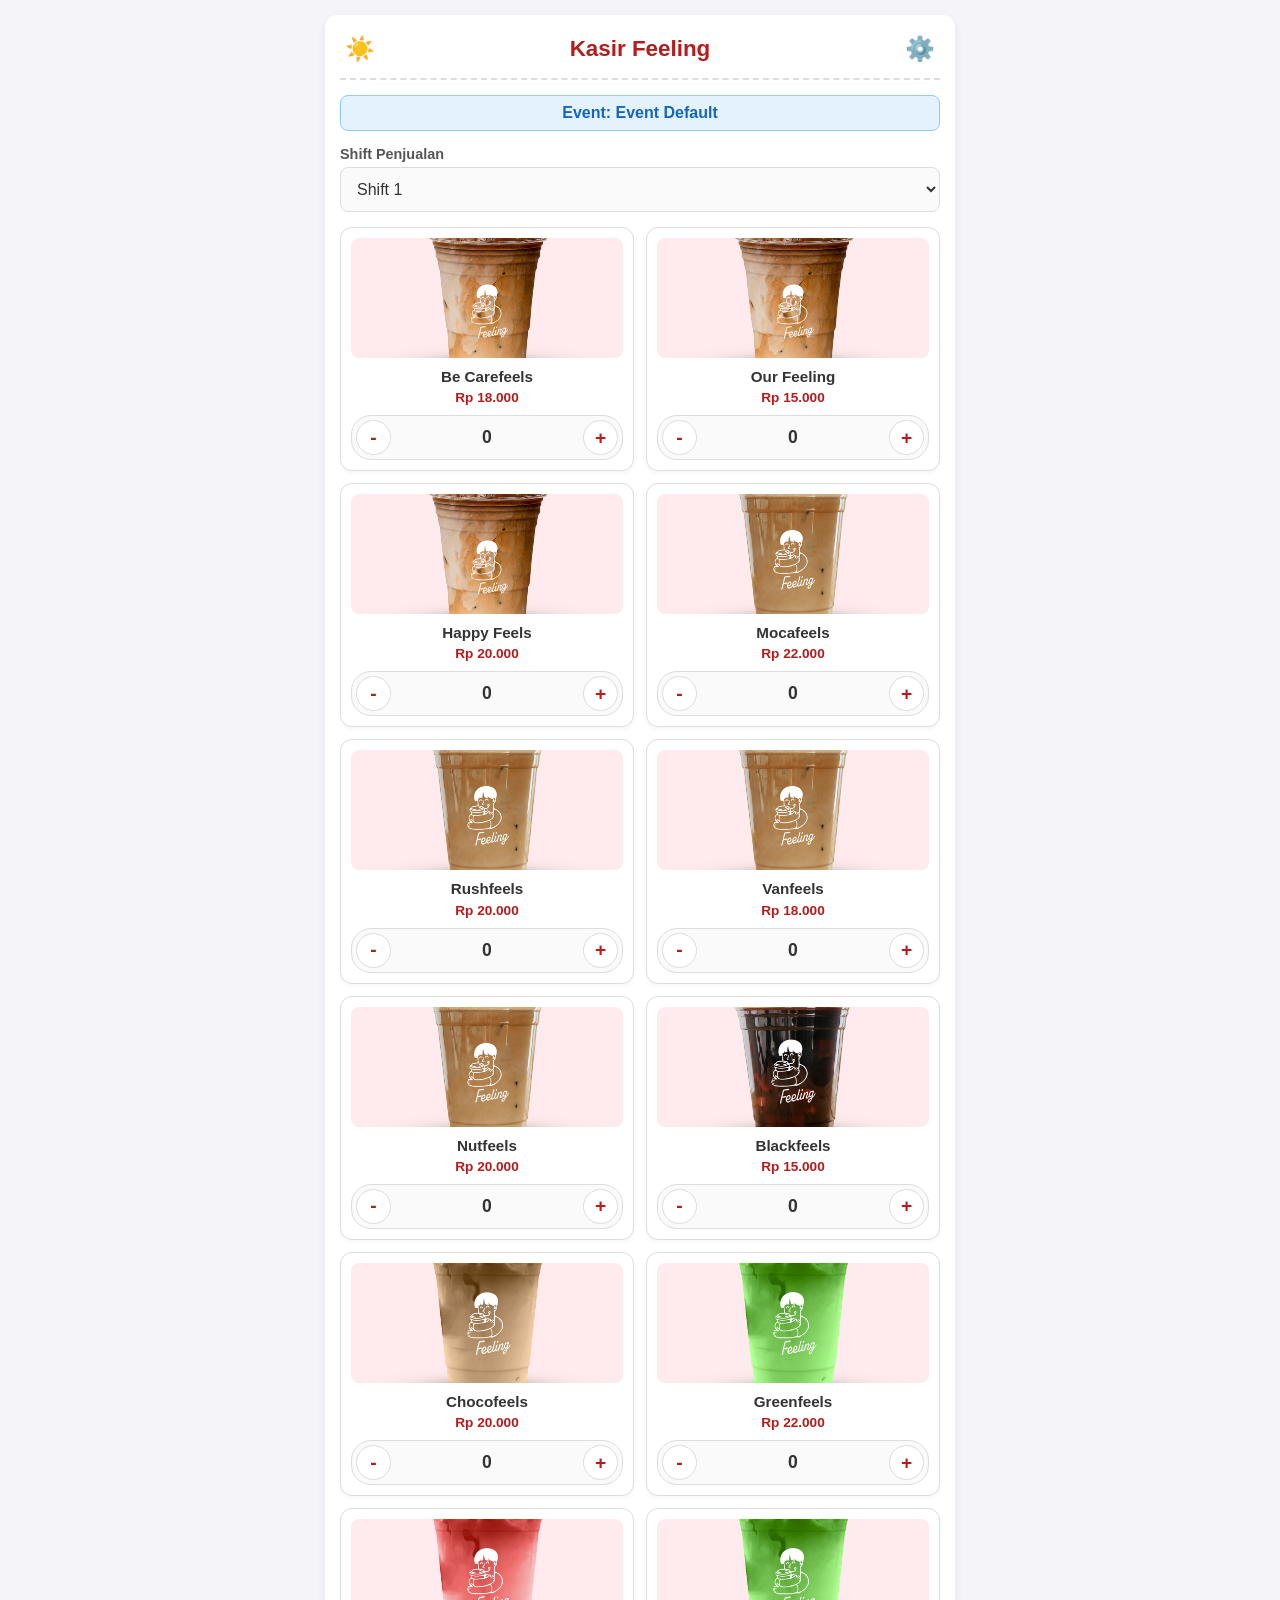
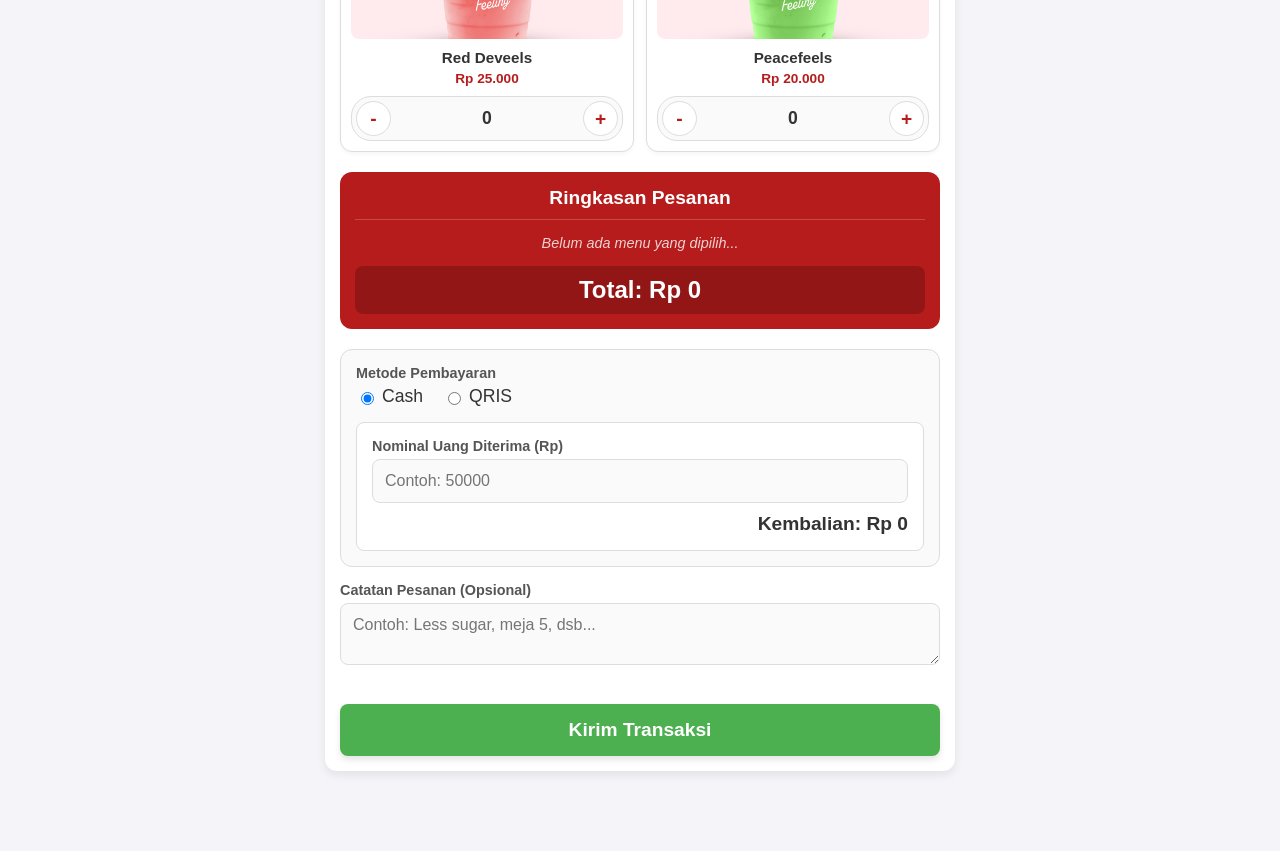
<file: index.html>
<!DOCTYPE html>
<html lang="id">
<head>
    <meta charset="UTF-8">
    <meta name="viewport" content="width=device-width, initial-scale=1.0">
    <title>Kasir Kopi Feeling - Event Edition</title>
    <style>
        /* GAYA GLOBAL */
        :root {
            --bg-body: #f4f4f9;
            --bg-container: #fff;
            --text-color: #333;
            --text-muted: #555;
            --border-color: #ddd;
            --card-bg: white;
            --input-bg: #fafafa;
            --primary-color: #b71c1c;
        }

        body.dark-mode {
            --bg-body: #121212;
            --bg-container: #1e1e1e;
            --text-color: #e0e0e0;
            --text-muted: #aaa;
            --border-color: #444;
            --card-bg: #2c2c2c;
            --input-bg: #333;
            --primary-color: #ff5252;
        }

        body { font-family: 'Segoe UI', Tahoma, Geneva, Verdana, sans-serif; background-color: var(--bg-body); padding: 15px; color: var(--text-color); margin: 0; padding-bottom: 80px; transition: background-color 0.3s, color 0.3s;}
        .container { max-width: 600px; margin: 0 auto; background: var(--bg-container); padding: 15px; border-radius: 12px; box-shadow: 0 4px 10px rgba(0,0,0,0.08); transition: background-color 0.3s;}
        
        /* HEADER */
        .header-top { display: flex; justify-content: space-between; align-items: center; margin-bottom: 15px; border-bottom: 2px dashed var(--border-color); padding-bottom: 10px;}
        .header-top h2 { margin: 0; color: var(--primary-color); font-size: 1.4rem;}
        .icon-btn { background: none; border: none; font-size: 1.5rem; cursor: pointer; color: var(--text-color); padding: 5px;}
        
        .event-indicator { text-align: center; background: #e3f2fd; color: #1565c0; padding: 8px; border-radius: 8px; font-weight: bold; margin-bottom: 15px; border: 1px solid #90caf9;}
        body.dark-mode .event-indicator { background: #0d47a1; color: #bbdefb; border-color: #1976d2;}

        .form-group { margin-bottom: 15px; }
        label.form-label { display: block; margin-bottom: 5px; font-weight: bold; color: var(--text-muted); font-size: 0.9rem;}
        select, input[type="text"].form-control, input[type="number"].form-control, textarea.form-control { width: 100%; padding: 12px; border: 1px solid var(--border-color); border-radius: 8px; box-sizing: border-box; font-size: 1rem; background-color: var(--input-bg); color: var(--text-color); font-family: inherit;}
        
        /* Grid Menu */
        .menu-grid { display: grid; grid-template-columns: repeat(2, 1fr); gap: 12px; margin-top: 10px; }
        .menu-card { background: var(--card-bg); border: 1px solid var(--border-color); border-radius: 12px; padding: 10px; text-align: center; box-shadow: 0 2px 4px rgba(0,0,0,0.04); display: flex; flex-direction: column; position: relative;}
        .menu-img { width: 100%; height: 120px; object-fit: cover; border-radius: 8px; background-color: #ffebee; margin-bottom: 10px; }
        .menu-title { font-weight: bold; font-size: 0.95rem; margin-bottom: 4px; line-height: 1.2;}
        .menu-price { color: var(--primary-color); font-size: 0.85rem; font-weight: bold; margin-bottom: 10px; flex-grow: 1;}
        
        .menu-card.disabled { opacity: 0.5; filter: grayscale(80%); pointer-events: none; }
        .badge-habis { display: none; position: absolute; top: 40%; left: 50%; transform: translate(-50%, -50%); background: red; color: white; padding: 5px 10px; border-radius: 5px; font-weight: bold; font-size: 1.2rem; transform: rotate(-10deg) translate(-50%, -50%); transform-origin: left;}
        .menu-card.disabled .badge-habis { display: block; }

        .qty-controls { display: flex; align-items: center; justify-content: space-between; background: var(--input-bg); border-radius: 20px; padding: 4px; border: 1px solid var(--border-color); }
        .btn-qty { width: 35px; height: 35px; background-color: var(--bg-container); color: var(--primary-color); border: 1px solid var(--border-color); border-radius: 50%; font-size: 1.2rem; font-weight: bold; cursor: pointer; display: flex; align-items: center; justify-content: center; }
        .qty-value { font-weight: bold; font-size: 1.1rem; width: 30px; text-align: center; }

        .summary-area { background-color: var(--primary-color); color: white; padding: 15px; border-radius: 12px; margin-top: 20px; }
        .summary-area h3 { margin-top: 0; margin-bottom: 15px; font-size: 1.2rem; text-align: center; border-bottom: 1px solid rgba(255,255,255,0.2); padding-bottom: 10px;}
        .summary-list { list-style: none; padding: 0; margin: 0; font-size: 0.95rem; }
        .summary-item { display: flex; justify-content: space-between; margin-bottom: 8px; border-bottom: 1px dashed rgba(255,255,255,0.3); padding-bottom: 5px;}
        .summary-item-name { flex-grow: 1; }
        .summary-item-qty { margin-right: 15px; font-weight: bold; color: #ffc107;}
        .summary-empty { text-align: center; font-style: italic; opacity: 0.8; font-size: 0.9rem; margin-bottom: 10px;}
        .total-box { font-size: 1.5rem; font-weight: bold; text-align: center; margin-top: 15px; padding: 10px; background: rgba(0,0,0,0.2); border-radius: 8px; }
        
        .payment-section { margin-top: 20px; background: var(--input-bg); padding: 15px; border-radius: 12px; border: 1px solid var(--border-color);}
        .payment-methods { display: flex; gap: 20px; margin-top: 5px; }
        .payment-methods label { display: flex; align-items: center; gap: 5px; font-size: 1.1rem;}
        #cash-section { background: var(--bg-container); padding: 15px; border-radius: 8px; margin-top: 15px; border: 1px solid var(--border-color); }
        .change-box { font-size: 1.2rem; font-weight: bold; margin-top: 10px; text-align: right; }
        #qris-section { background: var(--bg-container); padding: 15px; border-radius: 8px; margin-top: 15px; border: 2px dashed var(--primary-color); text-align: center; display: none; }
        .qris-img { max-width: 100%; height: auto; border-radius: 8px; margin-bottom: 10px; cursor: pointer; }
        .qris-amount-alert { font-size: 1.3rem; font-weight: bold; color: var(--primary-color); }

        .btn-submit { background-color: #4CAF50; color: white; width: 100%; font-size: 1.2rem; padding: 15px; margin-top: 20px; border: none; border-radius: 8px; cursor: pointer; font-weight: bold; box-shadow: 0 4px 6px rgba(0,0,0,0.1);}
        .btn-submit:disabled { background-color: #a5d6a7; cursor: not-allowed; }

        /* MODAL SETTING */
        .modal-overlay { display: none; position: fixed; top: 0; left: 0; width: 100%; height: 100%; background: rgba(0,0,0,0.6); z-index: 1000; justify-content: center; align-items: center; padding: 20px; box-sizing: border-box;}
        .modal-content { background: var(--bg-container); color: var(--text-color); width: 100%; max-width: 500px; max-height: 90vh; border-radius: 12px; padding: 20px; display: flex; flex-direction: column; box-shadow: 0 10px 30px rgba(0,0,0,0.5);}
        .modal-header { display: flex; justify-content: space-between; align-items: center; border-bottom: 1px solid var(--border-color); padding-bottom: 10px; margin-bottom: 15px;}
        .modal-header h3 { margin: 0; color: var(--primary-color); }
        .modal-body { overflow-y: auto; flex-grow: 1; padding-right: 5px;}
        
        .setting-menu-item { display: flex; align-items: center; justify-content: space-between; border: 1px solid var(--border-color); padding: 10px; border-radius: 8px; margin-bottom: 10px; background: var(--input-bg);}
        .setting-menu-info { flex-grow: 1; }
        .setting-menu-name { font-weight: bold; font-size: 0.95rem; margin-bottom: 5px;}
        .setting-menu-controls { display: flex; gap: 10px; align-items: center;}
        .setting-price-input { width: 90px; padding: 5px; border-radius: 4px; border: 1px solid var(--border-color); background: var(--bg-container); color: var(--text-color);}
        
        .switch { position: relative; display: inline-block; width: 40px; height: 20px; }
        .switch input { opacity: 0; width: 0; height: 0; }
        .slider { position: absolute; cursor: pointer; top: 0; left: 0; right: 0; bottom: 0; background-color: #ccc; transition: .4s; border-radius: 20px; }
        .slider:before { position: absolute; content: ""; height: 14px; width: 14px; left: 3px; bottom: 3px; background-color: white; transition: .4s; border-radius: 50%; }
        input:checked + .slider { background-color: #4CAF50; }
        input:checked + .slider:before { transform: translateX(20px); }

        .modal-footer { margin-top: 15px; display: flex; justify-content: flex-end; gap: 10px; border-top: 1px solid var(--border-color); padding-top: 15px;}
        .btn-modal { padding: 10px 15px; border: none; border-radius: 6px; cursor: pointer; font-weight: bold; }
        .btn-cancel { background: #e0e0e0; color: #333; }
        .btn-save { background: var(--primary-color); color: white; }

        #qris-fullscreen-overlay { display: none; position: fixed; top: 0; left: 0; width: 100%; height: 100%; background-color: white; z-index: 9999; justify-content: center; align-items: center; flex-direction: column; padding: 20px; box-sizing: border-box; cursor: pointer; }
        body.dark-mode #qris-fullscreen-overlay { background-color: #121212; }
        .qris-fullscreen-img { width: 100%; max-width: 400px; height: auto; border-radius: 15px; margin-bottom: 30px; }
        .qris-fullscreen-amount { font-size: 2.5rem; font-weight: bold; color: var(--primary-color); background: #ffebee; padding: 15px 30px; border-radius: 15px; text-align: center;}
        body.dark-mode .qris-fullscreen-amount { background: #3e2723; }

        /* TAMPILAN NOTA TRANSAKSI */
        #receipt-overlay { display: none; position: fixed; top: 0; left: 0; width: 100%; height: 100%; background: rgba(0,0,0,0.85); z-index: 10000; justify-content: center; align-items: center; flex-direction: column; padding: 20px; box-sizing: border-box; cursor: pointer;}
        .receipt-card { background: #fff; color: #222; width: 100%; max-width: 320px; padding: 25px 20px; border-radius: 6px; box-shadow: 0 10px 30px rgba(0,0,0,0.5); text-align: center; font-family: 'Courier New', Courier, monospace; position: relative;}
        .receipt-header { display: flex; flex-direction: column; align-items: center; justify-content: center; border-bottom: 2px dashed #444; padding-bottom: 10px; margin-bottom: 10px;}
        .receipt-logo { width: 140px; height: auto; margin-bottom: 8px; display: block;}
        .receipt-event-name { font-size: 1rem; font-weight: bold; width: 100%;}
        .receipt-queue-title { font-size: 0.9rem; margin-top: 5px; }
        .receipt-queue-number { font-size: 3.5rem; font-weight: bold; margin: 0; color: #000; line-height: 1;}
        .receipt-items { text-align: left; margin: 15px 0; border-top: 2px dashed #444; border-bottom: 2px dashed #444; padding: 15px 0;}
        .receipt-item { display: flex; justify-content: space-between; margin-bottom: 5px; font-size: 0.95rem; font-weight: bold;}
        .receipt-total { font-weight: bold; font-size: 1.1rem; display: flex; justify-content: space-between; margin-bottom: 10px;}
        .receipt-footer { font-size: 0.85rem; margin-top: 20px; border-top: 2px dashed #444; padding-top: 15px;}
        .instruction-text { color: white; margin-top: 25px; font-size: 1rem; text-align: center; background: rgba(255,255,255,0.2); padding: 10px 20px; border-radius: 30px;}
        .receipt-note { font-style: italic; background: #eee; padding: 8px; margin: 10px 0; font-size: 0.85rem; text-align: left; border-radius: 4px; border-left: 3px solid #444;}
    </style>
</head>
<body>

<div class="container">
    <div class="header-top">
        <button class="icon-btn" id="btn-theme" onclick="toggleTheme()">☀️</button>
        <h2>Kasir Feeling</h2>
        <button class="icon-btn" onclick="openSettings()">⚙️</button>
    </div>

    <div class="event-indicator" id="display-event-name">Event: Belum Diatur</div>
    
    <div class="form-group">
        <label class="form-label">Shift Penjualan</label>
        <select id="shift">
            <option value="Shift 1">Shift 1</option>
            <option value="Shift 2">Shift 2</option>
        </select>
    </div>

    <div class="menu-grid" id="menu-grid"></div>

    <div class="summary-area">
        <h3>Ringkasan Pesanan</h3>
        <div id="summary-empty" class="summary-empty">Belum ada menu yang dipilih...</div>
        <ul class="summary-list" id="summary-list"></ul>
        <div class="total-box">Total: Rp <span id="total-price">0</span></div>
    </div>

    <div class="payment-section">
        <div class="form-group">
            <label class="form-label">Metode Pembayaran</label>
            <div class="payment-methods">
                <label><input type="radio" name="pembayaran" value="Cash" checked onchange="togglePaymentSection()"> Cash</label>
                <label><input type="radio" name="pembayaran" value="QRIS" onchange="togglePaymentSection()"> QRIS</label>
            </div>
        </div>

        <div id="cash-section">
            <div class="form-group" style="margin-bottom: 5px;">
                <label class="form-label">Nominal Uang Diterima (Rp)</label>
                <input type="number" id="cash-given" class="form-control" placeholder="Contoh: 50000" oninput="calculateChange()">
            </div>
            <div class="change-box">Kembalian: <span id="change-amount">Rp 0</span></div>
        </div>

        <div id="qris-section">
            <div style="font-size: 1.1rem; margin-bottom: 10px;">Tap QRIS untuk perbesar:</div>
            <img src="qris.jpeg" alt="QRIS Kopi Feeling" class="qris-img" onclick="openFullscreenQR()">
            <br>
            <div class="qris-amount-alert">Input Nominal: Rp <span id="qris-amount-text">0</span></div>
        </div>
    </div>

    <div class="form-group" style="margin-top: 15px;">
        <label class="form-label">Catatan Pesanan (Opsional)</label>
        <textarea id="catatan" class="form-control" rows="2" placeholder="Contoh: Less sugar, meja 5, dsb..."></textarea>
    </div>

    <button class="btn-submit" onclick="submitData()">Kirim Transaksi</button>
</div>

<div id="modal-settings" class="modal-overlay">
    <div class="modal-content">
        <div class="modal-header">
            <h3>⚙️ Pengaturan Event</h3>
        </div>
        <div class="modal-body">
            <div class="form-group">
                <label class="form-label">Nama Event Aktif</label>
                <input type="text" id="setting-event-name" class="form-control" placeholder="Contoh: Bazar Kemang">
            </div>
            <h4 style="margin-bottom: 10px; border-bottom: 1px solid var(--border-color); padding-bottom:5px;">Atur Harga & Ketersediaan</h4>
            <div id="setting-menu-list"></div>
        </div>
        <div class="modal-footer">
            <button class="btn-modal btn-cancel" onclick="closeSettings()">Batal</button>
            <button class="btn-modal btn-save" onclick="saveSettings()">Simpan</button>
        </div>
    </div>
</div>

<div id="qris-fullscreen-overlay" onclick="closeFullscreenQR()">
    <div class="qris-fullscreen-amount">Rp <span id="qris-fullscreen-amount-text">0</span></div>
    <img src="qris.jpeg" alt="QRIS Besar" class="qris-fullscreen-img">
    <div style="color: #888; font-size: 0.9rem;">Sentuh layar di mana saja untuk kembali</div>
</div>

<div id="receipt-overlay" onclick="closeReceipt()">
    <div class="receipt-card" id="receipt-card">
    </div>
    <div class="instruction-text">👆 Tap layar untuk pesanan baru 👆</div>
</div>

<script>
    // MASUKKAN URL WEB APP ANDA DI BAWAH INI
    const scriptURL = 'https://script.google.com/macros/s/AKfycbzJNTDv3JLvTH4Zn77AK0wvxA2eha-Vx1n6xzl8iW8v38mR6KNBmV6KNQ1xQLXP-bez/exec';

    const defaultMenus = [
        { name: "Be Carefeels", price: 18000, qty: 0, img: "menu-becarefeels.png", available: true },
        { name: "Our Feeling", price: 15000, qty: 0, img: "menu-ourfeeling.png", available: true },
        { name: "Happy Feels", price: 20000, qty: 0, img: "menu-happyfeels.png", available: true },
        { name: "Mocafeels", price: 22000, qty: 0, img: "menu-mocafeels.png", available: true },
        { name: "Rushfeels", price: 20000, qty: 0, img: "menu-rushfeels.png", available: true },
        { name: "Vanfeels", price: 18000, qty: 0, img: "menu-vanfeels.png", available: true },
        { name: "Nutfeels", price: 20000, qty: 0, img: "menu-nutfeels.png", available: true },
        { name: "Blackfeels", price: 15000, qty: 0, img: "menu-blackfeels.png", available: true },
        { name: "Chocofeels", price: 20000, qty: 0, img: "menu-chocofeels.png", available: true },
        { name: "Greenfeels", price: 22000, qty: 0, img: "menu-greenfeels.png", available: true },
        { name: "Red Deveels", price: 25000, qty: 0, img: "menu-reddeveels.png", available: true },
        { name: "Peacefeels", price: 20000, qty: 0, img: "menu-Peacefeels.png", available: true }
    ];

    let menus = [];
    let currentTotal = 0;
    let eventName = "Event Default";

    window.onload = function() {
        loadDataFromStorage();
        applyTheme();
        renderMenuGrid();
        togglePaymentSection();
    };

    function loadDataFromStorage() {
        const savedEvent = localStorage.getItem('kopiFeeling_EventName');
        if (savedEvent) eventName = savedEvent;
        document.getElementById('display-event-name').innerText = "Event: " + eventName;
        const savedMenus = localStorage.getItem('kopiFeeling_Menus');
        if (savedMenus) {
            menus = JSON.parse(savedMenus);
            menus.forEach(m => m.qty = 0);
        } else {
            menus = JSON.parse(JSON.stringify(defaultMenus)); 
        }
    }

    function toggleTheme() {
        const body = document.body;
        body.classList.toggle('dark-mode');
        const isDark = body.classList.contains('dark-mode');
        localStorage.setItem('kopiFeeling_DarkMode', isDark ? 'yes' : 'no');
        document.getElementById('btn-theme').innerText = isDark ? '🌙' : '☀️';
    }

    function applyTheme() {
        const isDark = localStorage.getItem('kopiFeeling_DarkMode') === 'yes';
        if (isDark) {
            document.body.classList.add('dark-mode');
            document.getElementById('btn-theme').innerText = '🌙';
        }
    }

    function openSettings() {
        document.getElementById('modal-settings').style.display = 'flex';
        document.getElementById('setting-event-name').value = eventName;
        const settingList = document.getElementById('setting-menu-list');
        settingList.innerHTML = '';
        menus.forEach((menu, index) => {
            const item = document.createElement('div');
            item.className = 'setting-menu-item';
            item.innerHTML = `
                <div class="setting-menu-info">
                    <div class="setting-menu-name">${menu.name}</div>
                    <small>Rp</small>
                    <input type="number" class="setting-price-input" id="set-price-${index}" value="${menu.price}">
                </div>
                <div class="setting-menu-controls">
                    <small>${menu.available ? 'Tersedia' : 'Habis'}</small>
                    <label class="switch">
                        <input type="checkbox" id="set-avail-${index}" ${menu.available ? 'checked' : ''}>
                        <span class="slider"></span>
                    </label>
                </div>
            `;
            settingList.appendChild(item);
        });
    }

    function closeSettings() { document.getElementById('modal-settings').style.display = 'none'; }

    function saveSettings() {
        const newEventName = document.getElementById('setting-event-name').value;
        if (newEventName.trim() === "") { alert("Nama Event tidak boleh kosong!"); return; }
        eventName = newEventName;
        localStorage.setItem('kopiFeeling_EventName', eventName);
        document.getElementById('display-event-name').innerText = "Event: " + eventName;
        menus.forEach((menu, index) => {
            menu.price = parseInt(document.getElementById(`set-price-${index}`).value) || 0;
            menu.available = document.getElementById(`set-avail-${index}`).checked;
            if(!menu.available) menu.qty = 0; 
        });
        localStorage.setItem('kopiFeeling_Menus', JSON.stringify(menus));
        closeSettings();
        renderMenuGrid(); 
        updateOrderSummary();
        alert("Pengaturan Event berhasil disimpan!");
    }

    function renderMenuGrid() {
        const grid = document.getElementById('menu-grid');
        grid.innerHTML = ''; 
        menus.forEach((menu, index) => {
            const card = document.createElement('div');
            card.className = `menu-card ${menu.available ? '' : 'disabled'}`;
            card.innerHTML = `
                <div class="badge-habis">HABIS</div>
                <img src="${menu.img}" alt="${menu.name}" class="menu-img">
                <div class="menu-title">${menu.name}</div>
                <div class="menu-price">Rp ${menu.price.toLocaleString('id-ID')}</div>
                <div class="qty-controls">
                    <button class="btn-qty" onclick="changeQty(${index}, -1)">-</button>
                    <span class="qty-value" id="qty-${index}">${menu.qty}</span>
                    <button class="btn-qty" onclick="changeQty(${index}, 1)">+</button>
                </div>
            `;
            grid.appendChild(card);
        });
    }

    function changeQty(index, delta) {
        if (!menus[index].available) return; 
        let newQty = menus[index].qty + delta;
        if (newQty < 0) newQty = 0; 
        menus[index].qty = newQty;
        document.getElementById(`qty-${index}`).innerText = newQty; 
        updateOrderSummary(); 
    }

    function updateOrderSummary() {
        const summaryList = document.getElementById('summary-list');
        const summaryEmpty = document.getElementById('summary-empty');
        summaryList.innerHTML = '';
        currentTotal = 0;
        let hasOrder = false;
        menus.forEach(menu => {
            if (menu.qty > 0) {
                hasOrder = true;
                let subtotal = menu.price * menu.qty;
                currentTotal += subtotal;
                const li = document.createElement('li');
                li.className = 'summary-item';
                li.innerHTML = `
                    <span class="summary-item-qty">${menu.qty}x</span>
                    <span class="summary-item-name">${menu.name}</span>
                    <span>Rp ${subtotal.toLocaleString('id-ID')}</span>
                `;
                summaryList.appendChild(li);
            }
        });
        summaryEmpty.style.display = hasOrder ? 'none' : 'block';
        document.getElementById('total-price').innerText = currentTotal.toLocaleString('id-ID');
        document.getElementById('qris-amount-text').innerText = currentTotal.toLocaleString('id-ID');
        calculateChange();
    }

    function togglePaymentSection() {
        const pembayaran = document.querySelector('input[name="pembayaran"]:checked').value;
        if (pembayaran === 'Cash') {
            document.getElementById('cash-section').style.display = 'block';
            document.getElementById('qris-section').style.display = 'none';
        } else {
            document.getElementById('cash-section').style.display = 'none';
            document.getElementById('qris-section').style.display = 'block';
            document.getElementById('cash-given').value = ''; 
        }
        calculateChange();
    }

    function calculateChange() {
        const cashGiven = parseInt(document.getElementById('cash-given').value) || 0;
        const changeAmountDisplay = document.getElementById('change-amount');
        const pembayaran = document.querySelector('input[name="pembayaran"]:checked').value;
        if (pembayaran === 'Cash' && cashGiven > 0) {
            if (cashGiven >= currentTotal) {
                const change = cashGiven - currentTotal;
                changeAmountDisplay.innerText = "Rp " + change.toLocaleString('id-ID');
                changeAmountDisplay.style.color = '#4CAF50'; 
            } else {
                changeAmountDisplay.innerText = "Uang Kurang!";
                changeAmountDisplay.style.color = '#ff5252'; 
            }
        } else {
            changeAmountDisplay.innerText = "Rp 0";
            changeAmountDisplay.style.color = 'inherit';
        }
    }

    function openFullscreenQR() {
        if (currentTotal === 0) { alert("Silakan pilih menu terlebih dahulu!"); return; }
        document.getElementById('qris-fullscreen-amount-text').innerText = currentTotal.toLocaleString('id-ID');
        document.getElementById('qris-fullscreen-overlay').style.display = 'flex';
    }

    function closeFullscreenQR() { document.getElementById('qris-fullscreen-overlay').style.display = 'none'; }

    // NOTA DIGITAL DIPERBARUI
    function showReceipt(pesanan, total, pembayaran, sequenceNumber, shift, cashGiven, kembalian, catatan) {
        const receiptCard = document.getElementById('receipt-card');
        let itemsHtml = '';
        pesanan.forEach(p => {
            itemsHtml += `<div class="receipt-item"><span>${p.jumlah}x ${p.menu}</span></div>`;
        });

        const now = new Date();
        const timeStr = now.getHours().toString().padStart(2, '0') + ':' + now.getMinutes().toString().padStart(2, '0');

        let noteHtml = catatan ? `<div class="receipt-note"><strong>Catatan:</strong><br>${catatan}</div>` : '';
        let cashHtml = pembayaran === 'Cash' ? `
            <div class="receipt-item" style="font-size:0.8rem; font-weight:normal; border-top:1px dashed #ccc; margin-top:10px; padding-top:5px;">
                <span>Bayar (Tunai):</span><span>Rp ${cashGiven.toLocaleString('id-ID')}</span>
            </div>
            <div class="receipt-item" style="font-size:0.8rem; font-weight:normal;">
                <span>Kembali:</span><span>Rp ${kembalian.toLocaleString('id-ID')}</span>
            </div>
        ` : '';

        receiptCard.innerHTML = `
            <div class="receipt-header">
                <img src="image_10.png" alt="Logo Feeling" class="receipt-logo">
                <div class="receipt-event-name">${eventName}</div>
            </div>
            <div class="receipt-queue-title">No. Antrean:</div>
            <div class="receipt-queue-number">${sequenceNumber}</div>
            <div style="font-size:0.8rem; margin-bottom:10px; color:#555; margin-top:5px;">Waktu: ${timeStr} | Shift: ${shift}</div>
            
            <div class="receipt-items">
                ${itemsHtml}
            </div>
            <div class="receipt-total">
                <span>TOTAL:</span>
                <span>Rp ${total.toLocaleString('id-ID')}</span>
            </div>
            ${cashHtml}
            <div style="text-align:left; font-size:0.9rem; margin-bottom:10px;">Tipe Bayar: <strong>${pembayaran}</strong></div>
            ${noteHtml}
            <div class="receipt-footer">
                <strong>📸 FOTO NOTA INI 📸</strong><br>
                Tunjukkan saat pengambilan minuman.
            </div>
        `;
        document.getElementById('receipt-overlay').style.display = 'flex';
    }

    function closeReceipt() {
        document.getElementById('receipt-overlay').style.display = 'none';
        document.getElementById('cash-given').value = '';
        document.getElementById('catatan').value = ''; // Reset Catatan
        menus.forEach(m => m.qty = 0); 
        renderMenuGrid(); 
        updateOrderSummary(); 
    }

    function submitData() {
        const shift = document.getElementById('shift').value;
        const pembayaran = document.querySelector('input[name="pembayaran"]:checked').value;
        const catatan = document.getElementById('catatan').value;
        const cashGiven = parseInt(document.getElementById('cash-given').value) || 0;
        
        if (currentTotal === 0) { alert("Belum ada menu yang dipesan!"); return; }
        if (pembayaran === 'Cash' && cashGiven < currentTotal) {
            alert("Nominal uang tunai kurang!"); return;
        }

        const kembalian = (pembayaran === 'Cash') ? (cashGiven - currentTotal) : 0;
        const pesanan = menus.filter(m => m.qty > 0).map(m => {
            return { menu: m.name, jumlah: m.qty };
        });

        const payload = { 
            station: eventName, 
            shift: shift, 
            pesanan: pesanan, 
            total: currentTotal, 
            pembayaran: pembayaran,
            catatan: catatan,
            cashGiven: cashGiven,
            kembalian: kembalian
        };
        
        const btnSubmit = document.querySelector('.btn-submit');
        btnSubmit.innerText = "Mengirim...";
        btnSubmit.disabled = true;

        fetch(scriptURL, { method: 'POST', body: JSON.stringify(payload), headers: { 'Content-Type': 'text/plain;charset=utf-8', } })
        .then(response => response.json())
        .then(data => {
            if(data.status === 'sukses'){
                showReceipt(pesanan, currentTotal, pembayaran, data.sequenceNumber, shift, cashGiven, kembalian, catatan);
            } else { alert("Terjadi kesalahan: " + data.pesan); }
        })
        .catch(error => { alert("Gagal menghubungi server."); console.error('Error!', error); })
        .finally(() => { btnSubmit.innerText = "Kirim Transaksi"; btnSubmit.disabled = false; });
    }
</script>

</body>
</html>
</file>
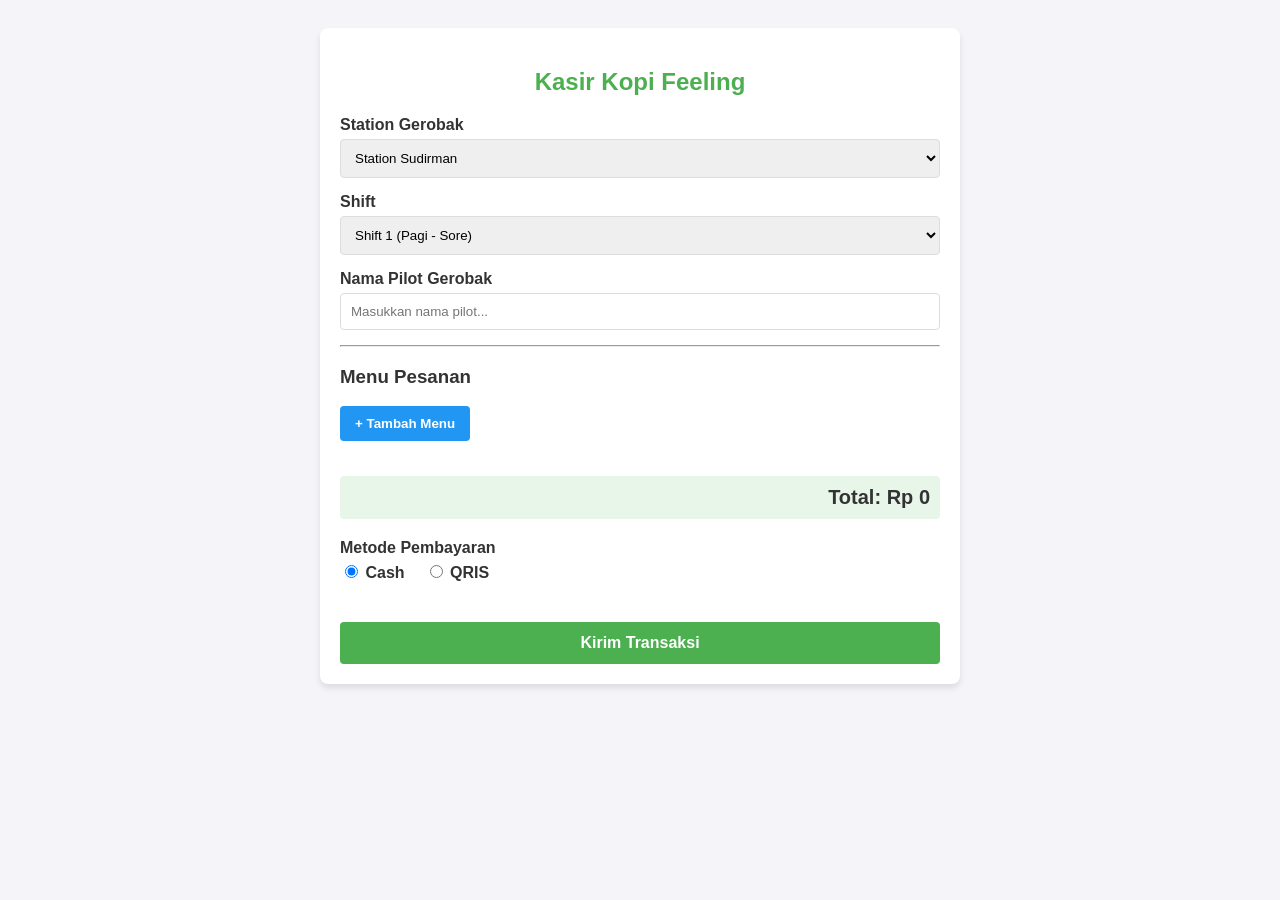
<file: kasir.html>
<!DOCTYPE html>
<html lang="id">
<head>
    <meta charset="UTF-8">
    <meta name="viewport" content="width=device-width, initial-scale=1.0">
    <title>Kasir Kopi Feeling</title>
    <style>
        body { font-family: 'Segoe UI', Tahoma, Geneva, Verdana, sans-serif; background-color: #f4f4f9; padding: 20px; color: #333; }
        .container { max-width: 600px; margin: 0 auto; background: #fff; padding: 20px; border-radius: 8px; box-shadow: 0 4px 6px rgba(0,0,0,0.1); }
        h2 { text-align: center; color: #4CAF50; }
        .form-group { margin-bottom: 15px; }
        label { display: block; margin-bottom: 5px; font-weight: bold; }
        select, input[type="text"] { width: 100%; padding: 10px; border: 1px solid #ddd; border-radius: 4px; box-sizing: border-box; }
        .order-row { display: flex; gap: 10px; margin-bottom: 10px; align-items: center; background: #f9f9f9; padding: 10px; border-radius: 4px; }
        .order-row select { flex: 2; }
        .order-row input[type="number"] { flex: 1; padding: 10px; }
        button { padding: 10px 15px; border: none; border-radius: 4px; cursor: pointer; font-weight: bold; }
        .btn-add { background-color: #2196F3; color: white; margin-bottom: 15px; }
        .btn-remove { background-color: #f44336; color: white; padding: 10px; }
        .btn-submit { background-color: #4CAF50; color: white; width: 100%; font-size: 16px; padding: 12px; margin-top: 20px; }
        .total-box { font-size: 20px; font-weight: bold; text-align: right; margin: 20px 0; padding: 10px; background: #e8f5e9; border-radius: 4px; }
        .payment-methods { display: flex; gap: 20px; }
    </style>
</head>
<body>

<div class="container">
    <h2>Kasir Kopi Feeling</h2>
    
    <div class="form-group">
        <label>Station Gerobak</label>
        <select id="station">
            <option value="Station Sudirman">Station Sudirman</option>
            <option value="Station Kemang">Station Kemang</option>
            <option value="Station Blok M">Station Blok M</option>
        </select>
    </div>

    <div class="form-group">
        <label>Shift</label>
        <select id="shift">
            <option value="Shift 1">Shift 1 (Pagi - Sore)</option>
            <option value="Shift 2">Shift 2 (Sore - Malam)</option>
        </select>
    </div>

    <div class="form-group">
        <label>Nama Pilot Gerobak</label>
        <input type="text" id="pilot" placeholder="Masukkan nama pilot..." required>
    </div>

    <hr>
    <h3>Menu Pesanan</h3>
    <div id="order-container">
        <!-- Baris pesanan akan muncul di sini -->
    </div>
    
    <button class="btn-add" onclick="addOrderRow()">+ Tambah Menu</button>

    <div class="total-box">
        Total: Rp <span id="total-price">0</span>
    </div>

    <div class="form-group">
        <label>Metode Pembayaran</label>
        <div class="payment-methods">
            <label><input type="radio" name="pembayaran" value="Cash" checked> Cash</label>
            <label><input type="radio" name="pembayaran" value="QRIS"> QRIS</label>
        </div>
    </div>

    <button class="btn-submit" onclick="submitData()">Kirim Transaksi</button>
</div>

<script>
    // URL Web App Google Apps Script Anda (GANTI DENGAN URL YANG ANDA SALIN DI LANGKAH 1)
    const scriptURL = const scriptURL = 'https://script.google.com/macros/s/AKfycbzfB_fAcmumMfhfk2xBXelHiSYAoM52QArOUARESYD4_g5YFsCKcndPmyx68dIMSlNC/exec';

    // Daftar Menu & Harga (Bisa dimodifikasi sesuai kebutuhan)
    const menuItems = {
        "Kopi Susu Feeling": 18000,
        "Americano": 15000,
        "Latte": 20000,
        "Matcha": 22000,
        "Cokelat": 20000
    };

    function addOrderRow() {
        const container = document.getElementById('order-container');
        const row = document.createElement('div');
        row.className = 'order-row';

        // Dropdown Menu
        let selectHTML = `<select class="menu-select" onchange="calculateTotal()">
            <option value="" disabled selected>Pilih Menu</option>`;
        for (let item in menuItems) {
            selectHTML += `<option value="${item}">${item} - Rp ${menuItems[item].toLocaleString('id-ID')}</option>`;
        }
        selectHTML += `</select>`;

        // Input Jumlah
        const inputQty = `<input type="number" class="qty-input" min="1" value="1" onchange="calculateTotal()">`;
        
        // Tombol Hapus
        const removeBtn = `<button class="btn-remove" onclick="removeRow(this)">X</button>`;

        row.innerHTML = selectHTML + inputQty + removeBtn;
        container.appendChild(row);
    }

    function removeRow(btn) {
        btn.parentElement.remove();
        calculateTotal();
    }

    function calculateTotal() {
        const rows = document.querySelectorAll('.order-row');
        let total = 0;

        rows.forEach(row => {
            const menuName = row.querySelector('.menu-select').value;
            const qty = parseInt(row.querySelector('.qty-input').value) || 0;
            
            if (menuName && menuItems[menuName]) {
                total += menuItems[menuName] * qty;
            }
        });

        document.getElementById('total-price').innerText = total.toLocaleString('id-ID');
        return total;
    }

    function submitData() {
        const station = document.getElementById('station').value;
        const shift = document.getElementById('shift').value;
        const pilot = document.getElementById('pilot').value;
        const pembayaran = document.querySelector('input[name="pembayaran"]:checked').value;
        const total = calculateTotal();

        if (!pilot) {
            alert("Nama Pilot Gerobak harus diisi!");
            return;
        }
        if (total === 0) {
            alert("Belum ada menu yang dipilih!");
            return;
        }

        // Kumpulkan data pesanan
        const pesanan = [];
        document.querySelectorAll('.order-row').forEach(row => {
            const menu = row.querySelector('.menu-select').value;
            const jumlah = parseInt(row.querySelector('.qty-input').value);
            if (menu && jumlah > 0) {
                pesanan.push({ menu: menu, jumlah: jumlah });
            }
        });

        const payload = {
            station: station,
            shift: shift,
            pilot: pilot,
            pesanan: pesanan,
            total: total,
            pembayaran: pembayaran
        };

        // Ganti tombol menjadi loading
        const btnSubmit = document.querySelector('.btn-submit');
        btnSubmit.innerText = "Mengirim...";
        btnSubmit.disabled = true;

        fetch(scriptURL, {
            method: 'POST',
            body: JSON.stringify(payload),
            headers: {
                'Content-Type': 'text/plain;charset=utf-8',
            }
        })
        .then(response => response.json())
        .then(data => {
            if(data.status === 'sukses'){
                alert("Transaksi berhasil dicatat ke Spreadsheet!");
                // Reset form
                document.getElementById('pilot').value = '';
                document.getElementById('order-container').innerHTML = '';
                addOrderRow(); // Beri 1 baris kosong lagi
                calculateTotal();
            } else {
                alert("Terjadi kesalahan: " + data.pesan);
            }
        })
        .catch(error => {
            console.error('Error!', error.message);
            alert("Gagal menghubungi server.");
        })
        .finally(() => {
            btnSubmit.innerText = "Kirim Transaksi";
            btnSubmit.disabled = false;
        });
    }

    // Inisialisasi 1 baris pesanan saat halaman pertama dimuat
    window.onload = function() {
        addOrderRow();
    };
</script>

</body>
</html>
</file>
